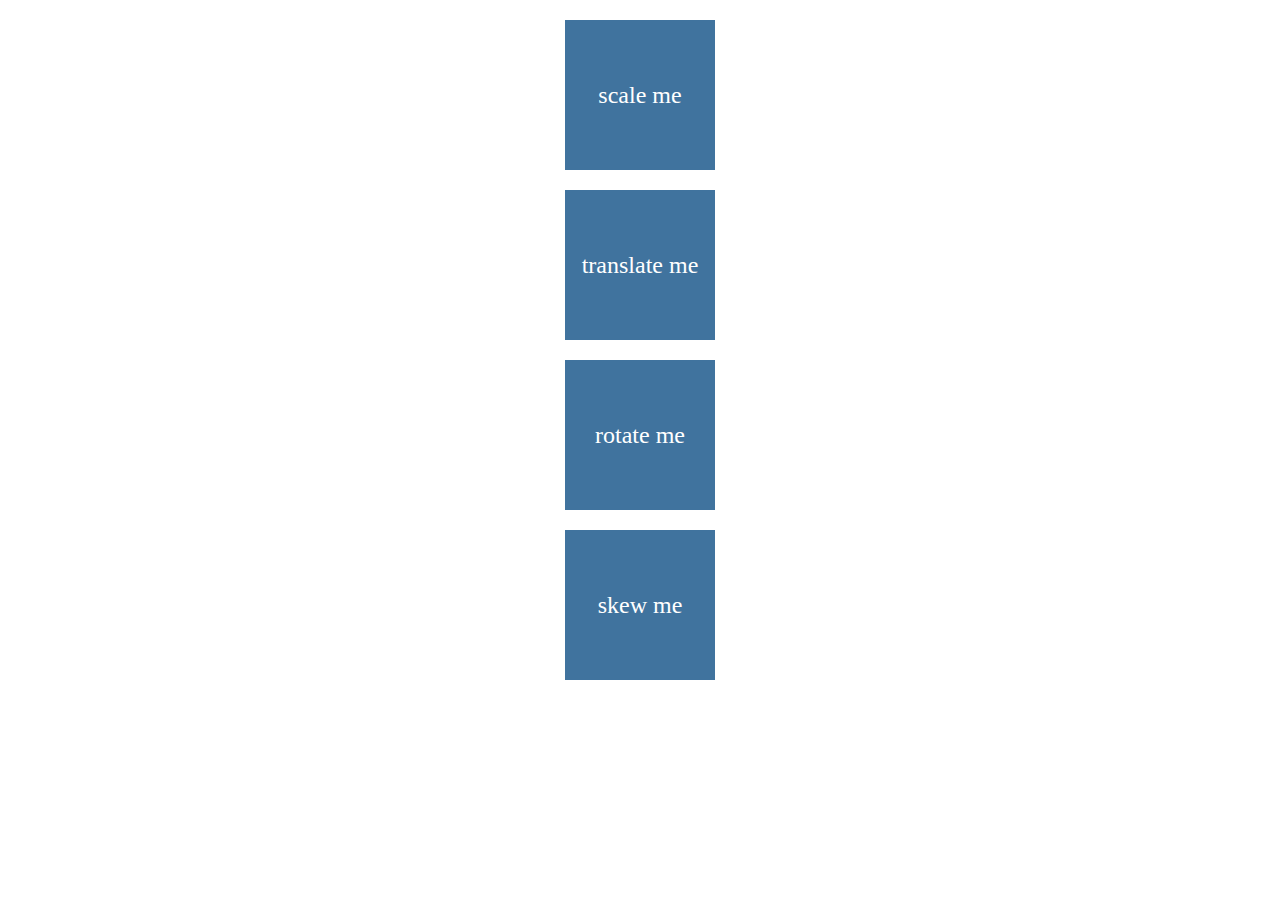
<file: 2D_transform_basics/index.htm>
<!DOCTYPE html>
<html>
  <head>
    <meta charset="UTF-8" />
    <title>Transition</title>
    <style type="text/css">
      div {
        height: 150px;
        width: 150px;
        background-color: #40739e;
        color: white;
        line-height: 150px;
        text-align: center;
        font-size: 24px;
        margin: 20px;
        margin-right: auto;
        margin-left: auto;
        transition: transform 1s;
      }

      .scale:hover {
        transform: scale(1.2);
      }

      .translate:hover {
        transform: translateX(320px);
      }

      .rotate:hover {
        transform: rotate(180deg);
      }

      .skew:hover {
        transform: skew(20deg);
      }
    </style>
  </head>

  <body>
    <div class="scale">scale me</div>
    <div class="translate">translate me</div>
    <div class="rotate">rotate me</div>
    <div class="skew">skew me</div>
  </body>
</html>
</file>
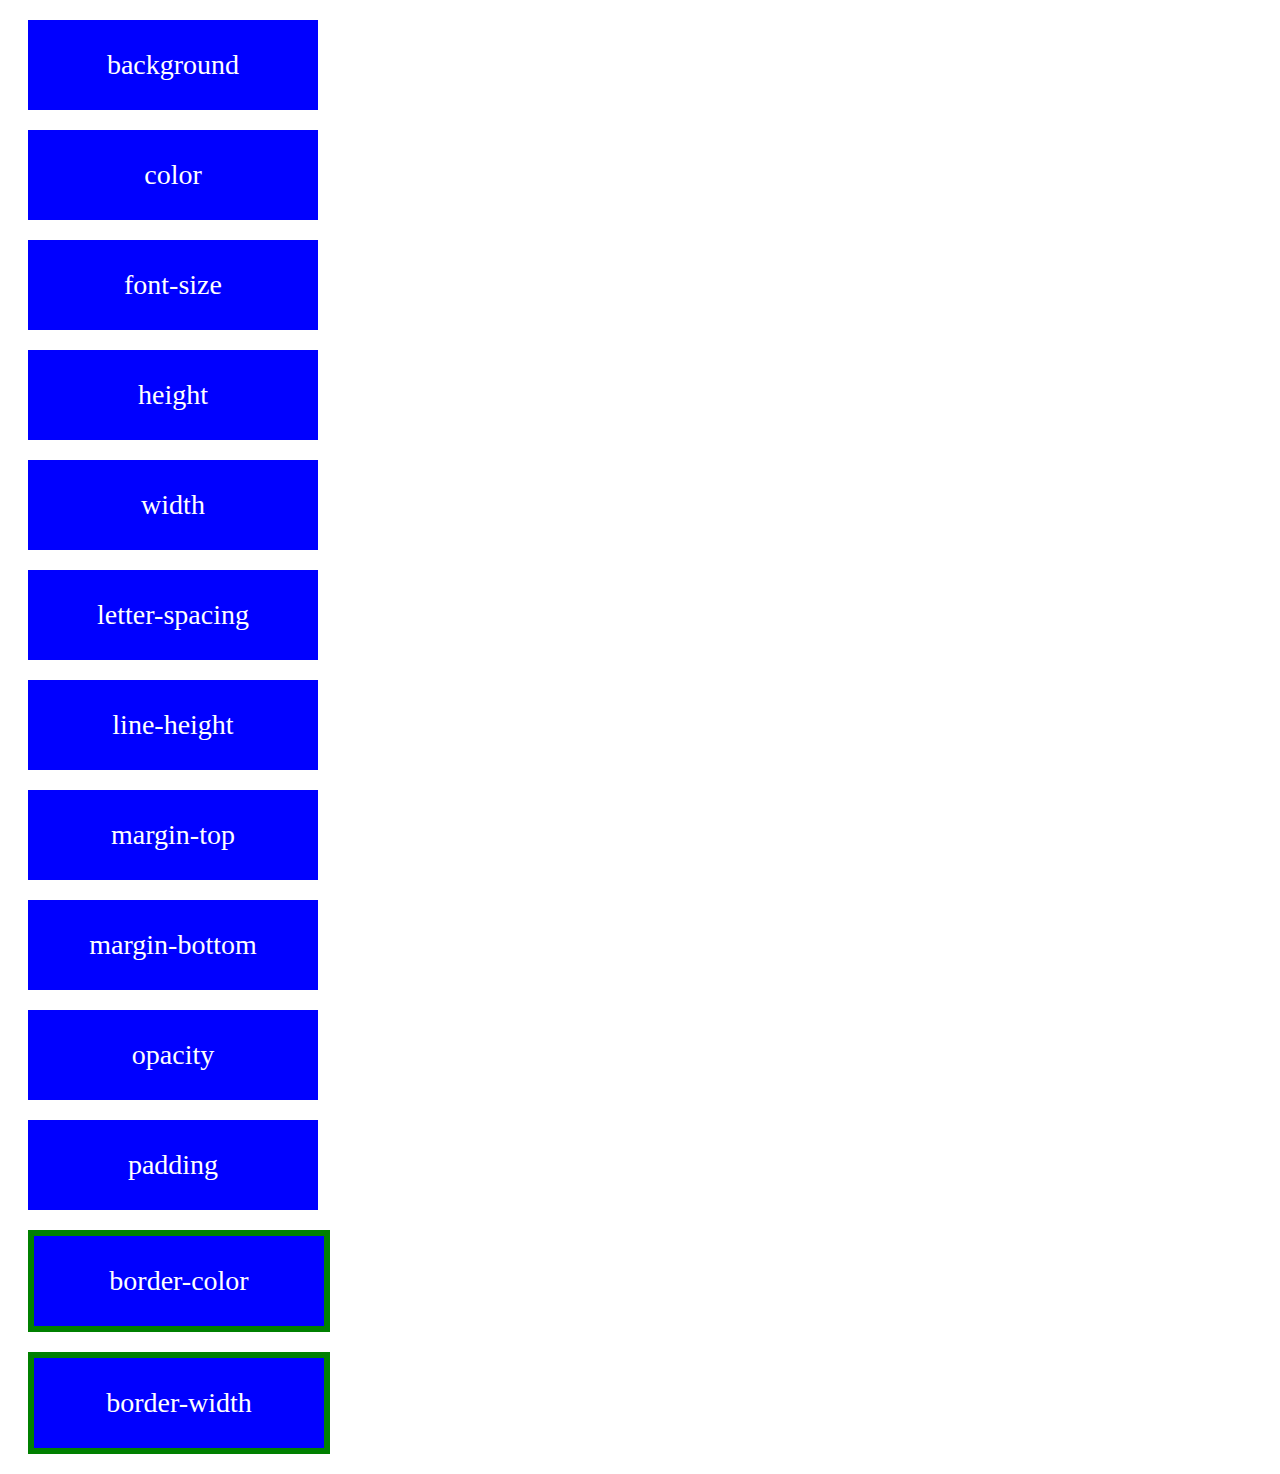
<file: what_properties_can_be_Transitioned/index.html>
<!DOCTYPE html>
<html lang="en-US">
    
<head>
    <meta charset="UTF-8">
    <meta name="viewport" content="width=device-width, initial-scale=1">
    <title>CSS animatin, transitions and transforms</title>
                
    <!-- OUR STYLESHEET -->
    <link rel="stylesheet" href="style.css" type="text/css" media="all">
    
</head>
    
<body>

	<div class="background">background</div>
	<div class="color">color</div>
	<div class="font-size">font-size</div>
	<div class="height">height</div>
	<div class="width">width</div>
	<div class="letter-spacing">letter-spacing</div>
	<div class="line-height">line-height</div>
	<div class="margin-top">margin-top</div>
	<div class="margin-bottom">margin-bottom</div>
	<div class="opacity">opacity</div>
	<div class="padding">padding</div>
	<div class="border-color">border-color</div>
	<div class="border-width">border-width</div>
    
</body>

</html>
</file>
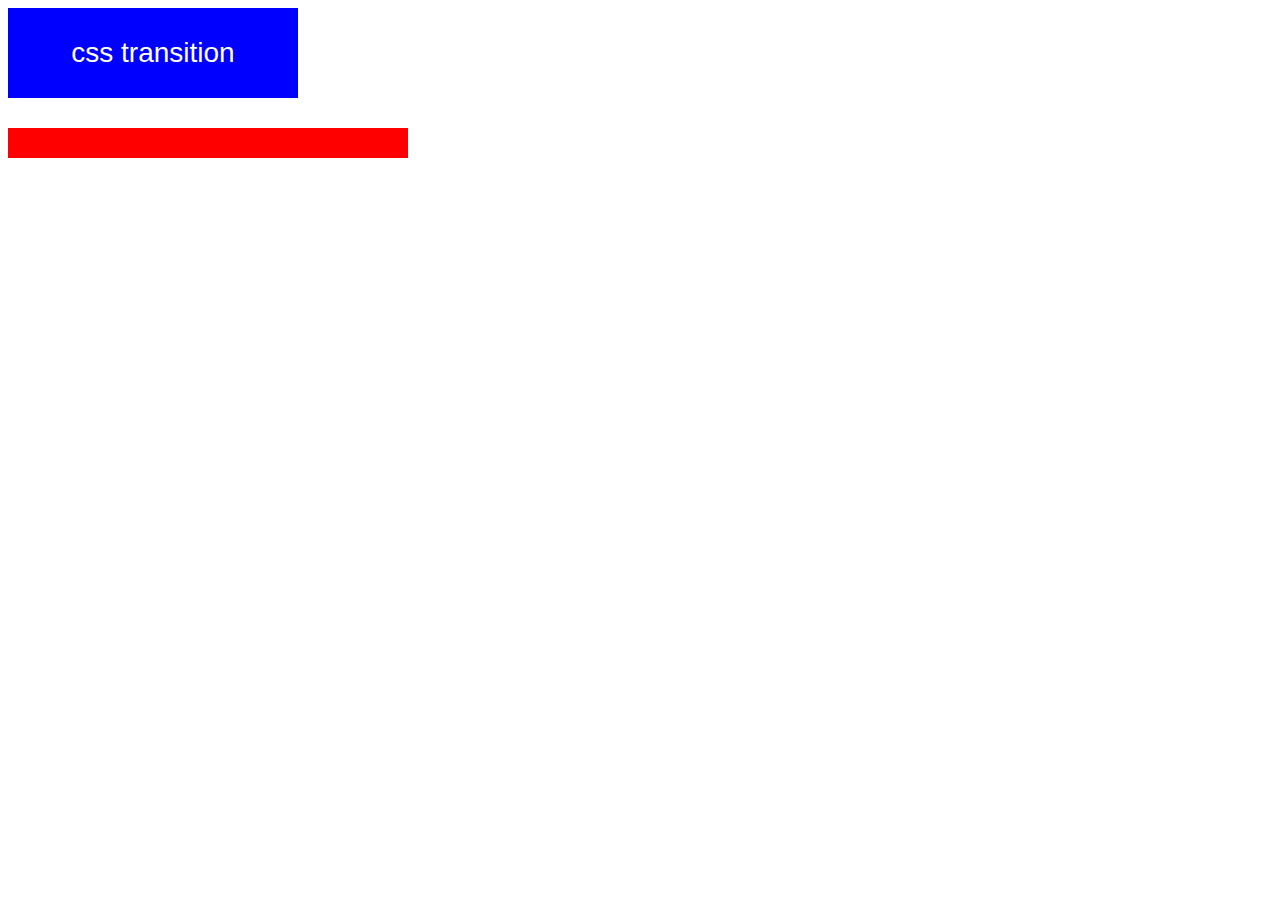
<file: css_transitions_basics/what is css transitions/index.html>
<!DOCTYPE html>
<html lang="en-US">
  <head>
    <meta charset="UTF-8" />
    <meta name="viewport" content="width=device-width, initial-scale=1" />
    <title>CSS animation, transitions and transforms</title>

    <!-- OUR STYLESHEET -->
    <link rel="stylesheet" href="style.css" type="text/css" media="all" />
  </head>

  <body>
    <button>css transition</button>

    <div id="ProgressBar">
      <div id="ProgressBarPercentage"></div>
    </div>
  </body>
</html>
</file>
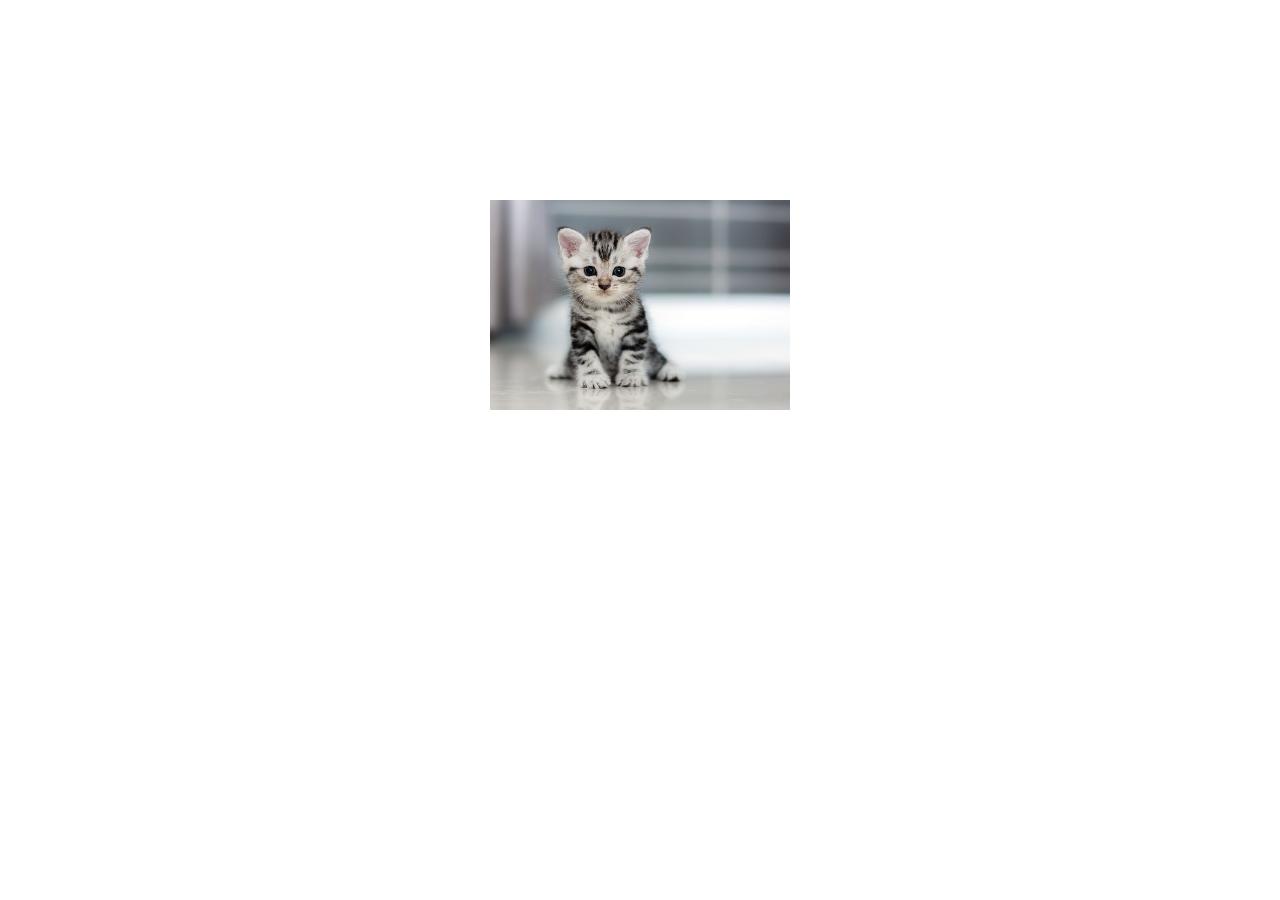
<file: 2D_transform_basics/rotate/rotate.htm>
<!doctype html>
<html>
<head>
<meta charset="UTF-8">
<title>Transition</title>
<style type="text/css">

img {
	width: 300px;
	display: block;
	margin: auto;
	margin-top: 200px;
	transition: transform 2s;
}

img:hover {
	transform: rotate(200grad);
}

</style>
</head>

<body>

	<img src="cat.jpg" alt="">

</body>
</html>
</file>
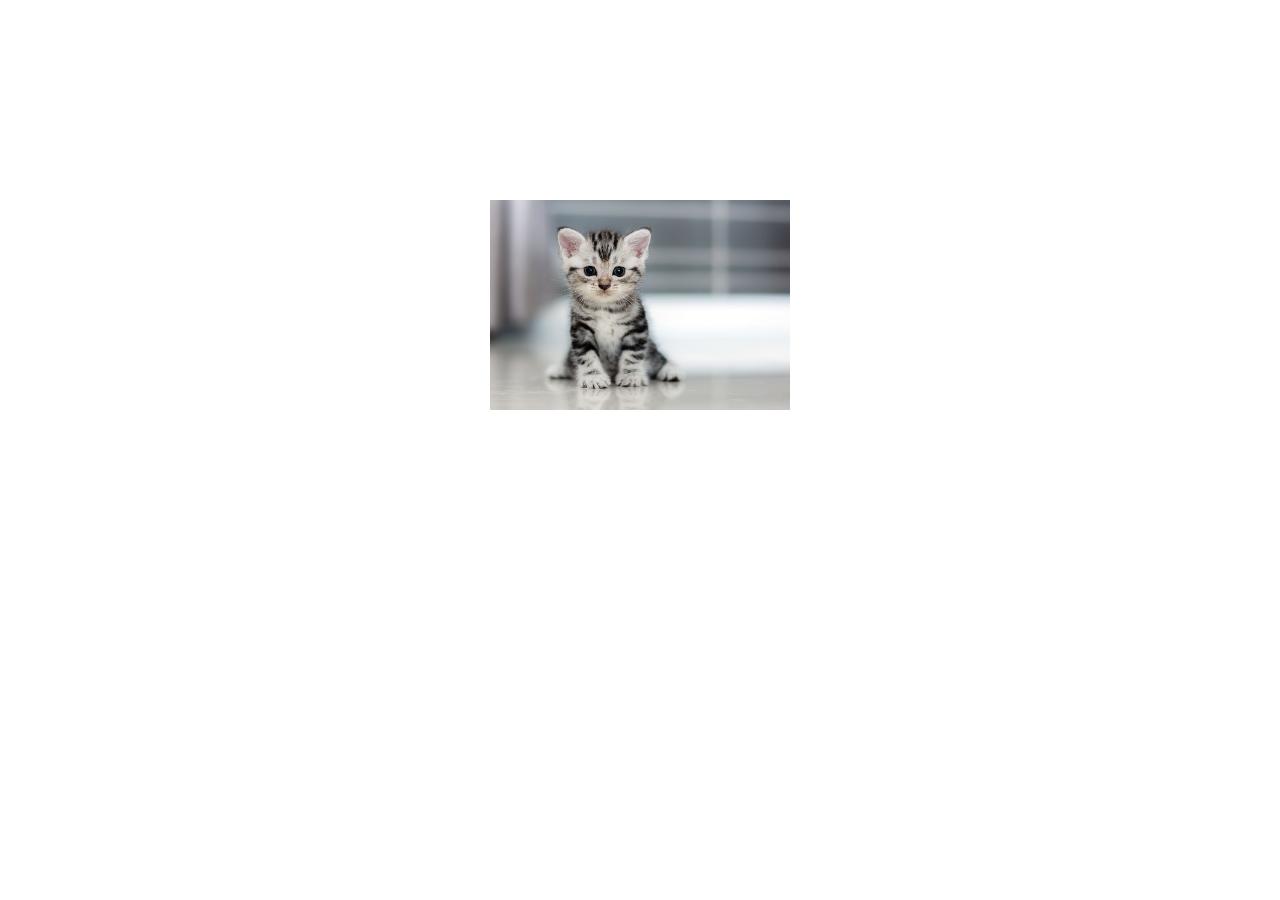
<file: 2D_transform_basics/skew/skew.htm>
<!doctype html>
<html>
<head>
<meta charset="UTF-8">
<title>Transition</title>
<style type="text/css">

img {
	width: 300px;
	display: block;
	margin: auto;
	margin-top: 200px;
	transition: transform 2s;
}

img:hover {
	transform: skew(20deg, 40deg);
}

</style>
</head>

<body>

	<img src="cat.jpg" alt="">

</body>
</html>
</file>
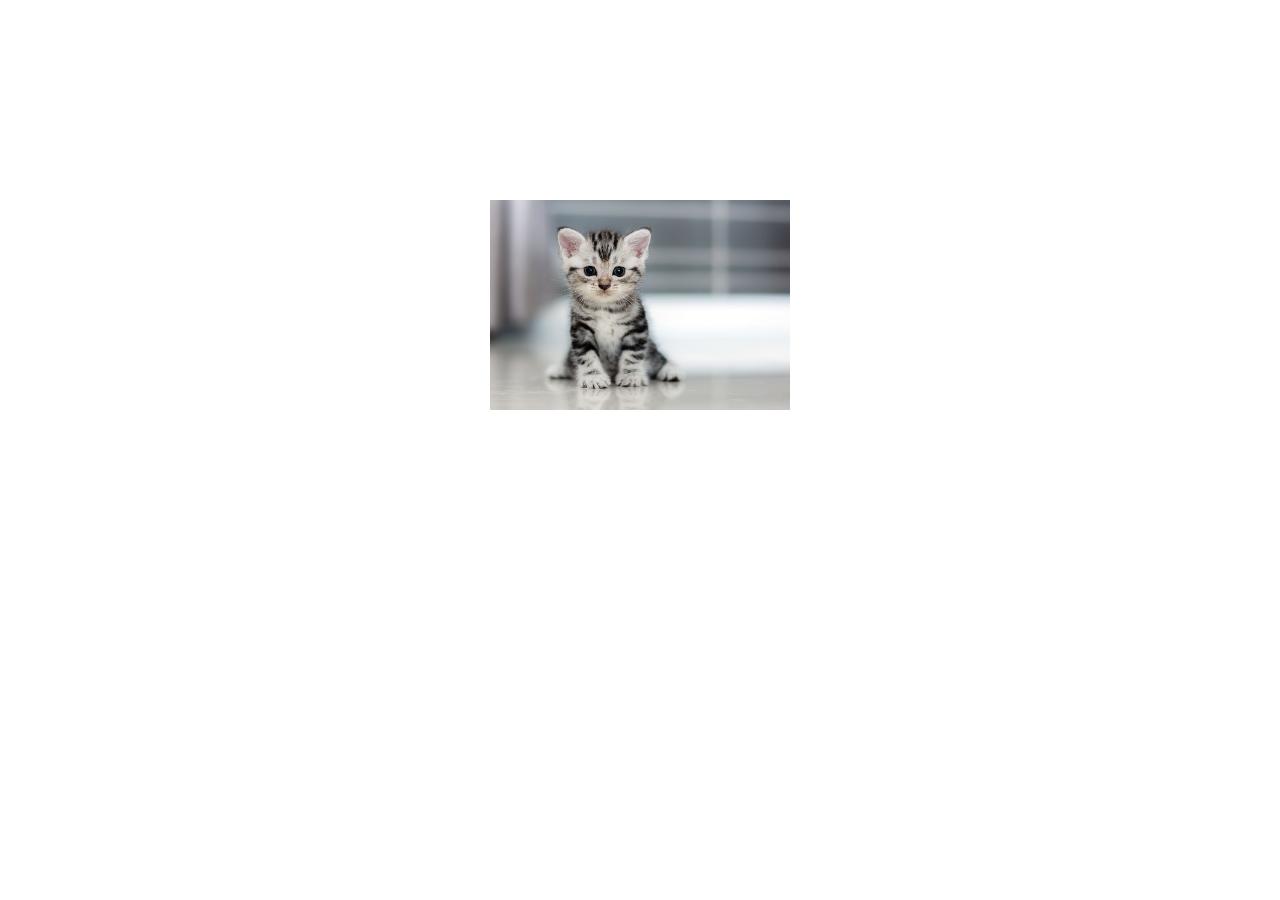
<file: 2D_transform_basics/tranlsate/translate.htm>
<!DOCTYPE html>
<html>
  <head>
    <meta charset="UTF-8" />
    <title>Transition</title>
    <style type="text/css">
      img {
        width: 300px;
        display: block;
        margin: auto;
        margin-top: 200px;
        transition: transform 2s;
      }

      img:hover {
        transform: translate(-500px, 200px);
      }
    </style>
  </head>

  <body>
    <img src="cat.jpg" alt="" />
  </body>
</html>

<!-- 

transfrom: translate(the value);

transform: translate(10px, 10px)

 -->
</file>
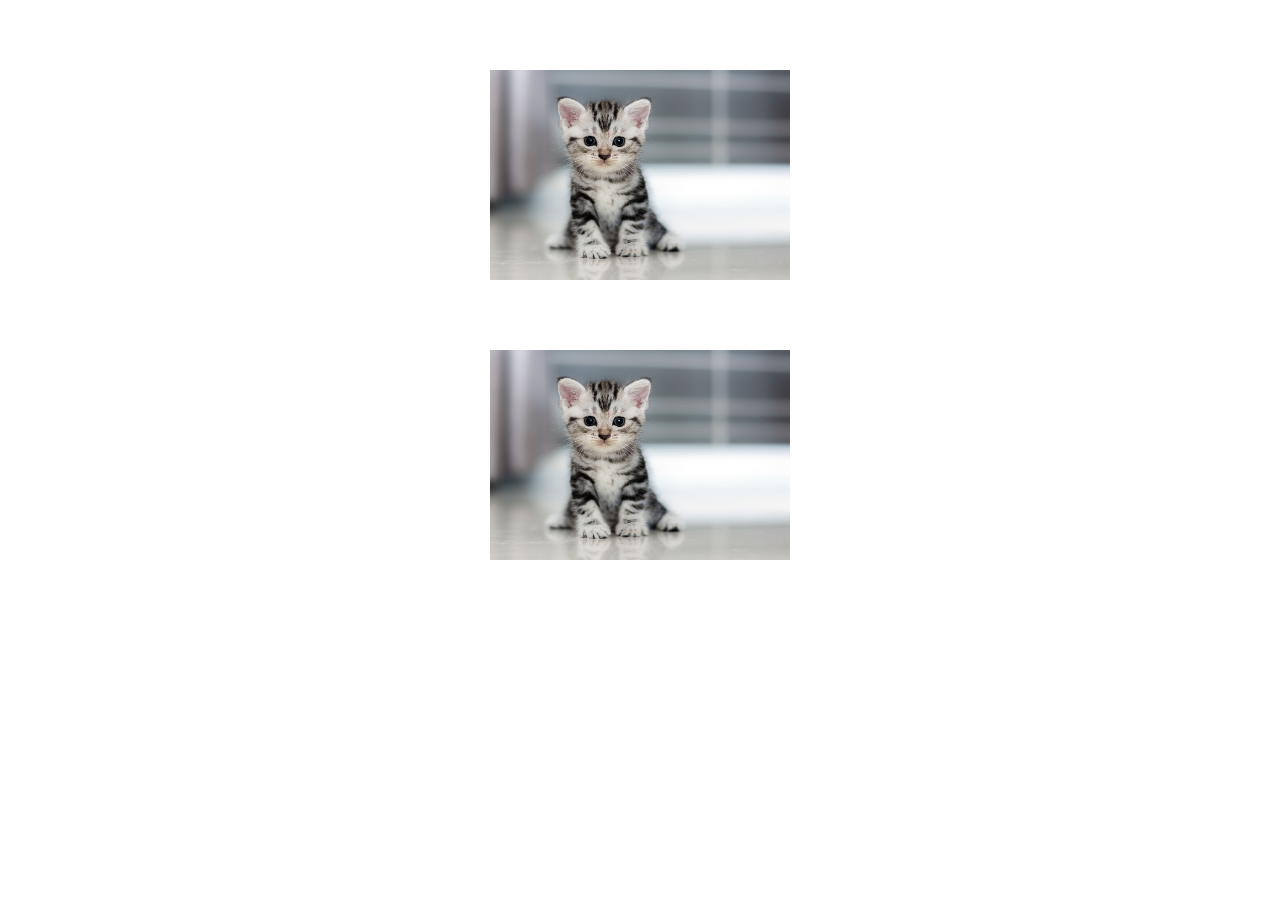
<file: 2D_transform_basics/transform_origin/cat demo/transform-origin.htm>
<!DOCTYPE html>
<html>
  <head>
    <meta charset="UTF-8" />
    <title>Transition</title>
    <style type="text/css">
      img {
        width: 300px;
        display: block;
        margin: auto;
        margin-bottom: 70px;
        margin-top: 70px;
        transition: transform 1s;
      }

      .second {
        transform-origin: top left;
        margin-bottom: 0;
      }

      .first:hover,
      .second:hover {
        transform: rotate(30deg);
      }
    </style>
  </head>

  <body>
    <img src="cat.jpg" alt="" class="first" />
    <img src="cat.jpg" alt="" class="second" />
  </body>
</html>
</file>
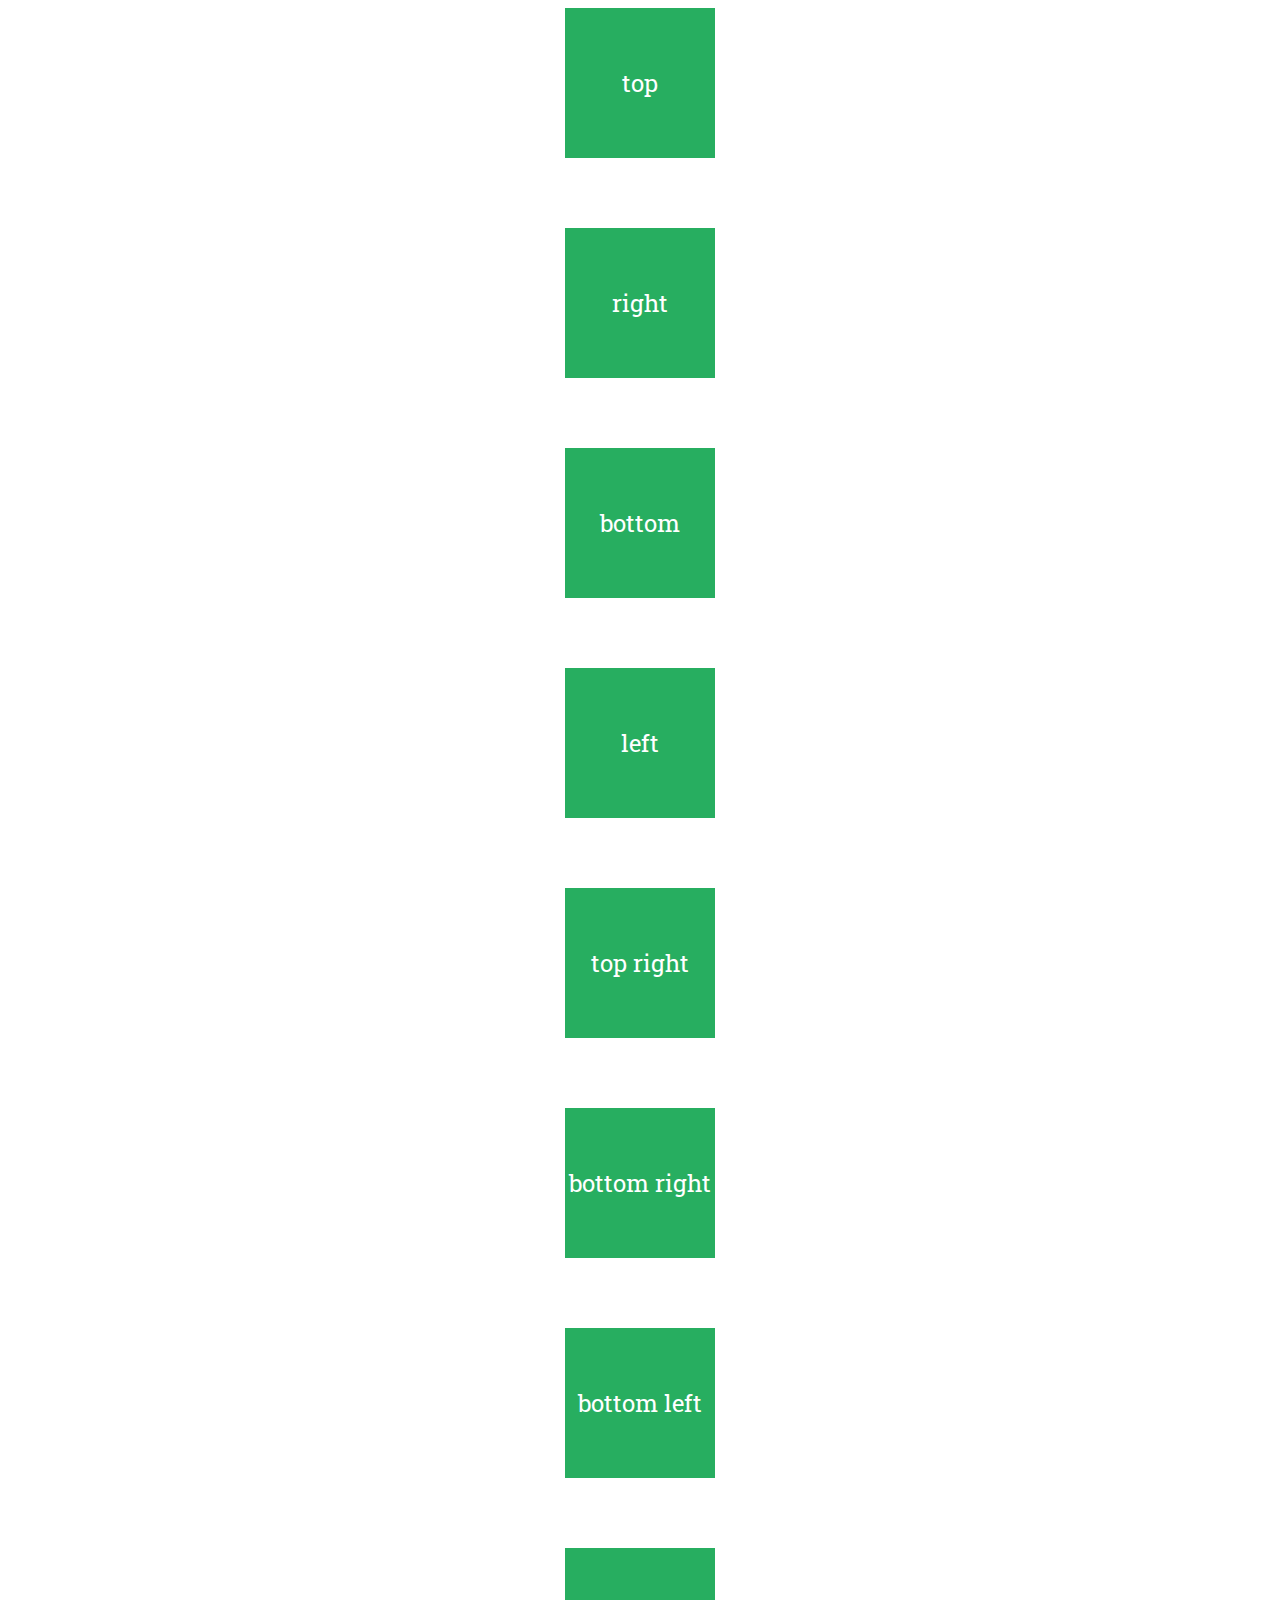
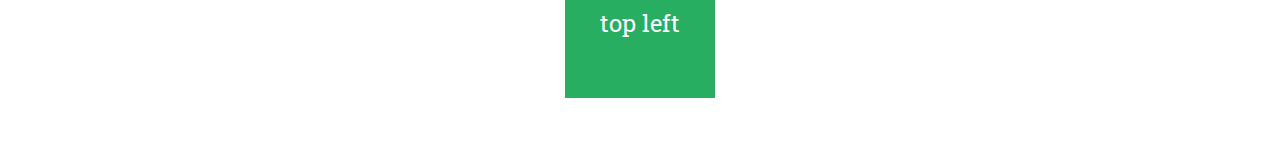
<file: 2D_transform_basics/transform_origin/keywords demo/transform-origin.htm>
<!DOCTYPE html>
<html>
  <head>
    <meta charset="UTF-8" />
    <title>Transition</title>
    <link
      href="https://fonts.googleapis.com/css?family=Roboto+Slab"
      rel="stylesheet"
    />
    <style type="text/css">
      div {
        width: 150px;
        height: 150px;
        background-color: #27ae60;
        display: block;
        margin: auto;
        margin-bottom: 70px;
        color: white;
        font-size: 24px;
        font-family: 'Roboto Slab', serif;
        text-align: center;
        line-height: 150px;
        transition: transform 1s;
      }

      div:hover {
        transform: rotate(45deg);
      }

      .top {
        transform-origin: top;
      }

      .right {
        transform-origin: right;
      }

      .left {
        transform-origin: left;
      }

      .bottom {
        transform-origin: bottom;
      }

      .top-right {
        transform-origin: top right;
      }

      .top-left {
        transform-origin: top left;
      }

      .bottom-right {
        transform-origin: bottom right;
      }

      .bottom-left {
        transform-origin: bottom left;
      }
    </style>
  </head>

  <body>
    <div class="top">top</div>
    <div class="right">right</div>
    <div class="bottom">bottom</div>
    <div class="left">left</div>
    <div class="top-right">top right</div>
    <div class="bottom-right">bottom right</div>
    <div class="bottom-left">bottom left</div>
    <div class="top-left">top left</div>
  </body>
</html>
</file>
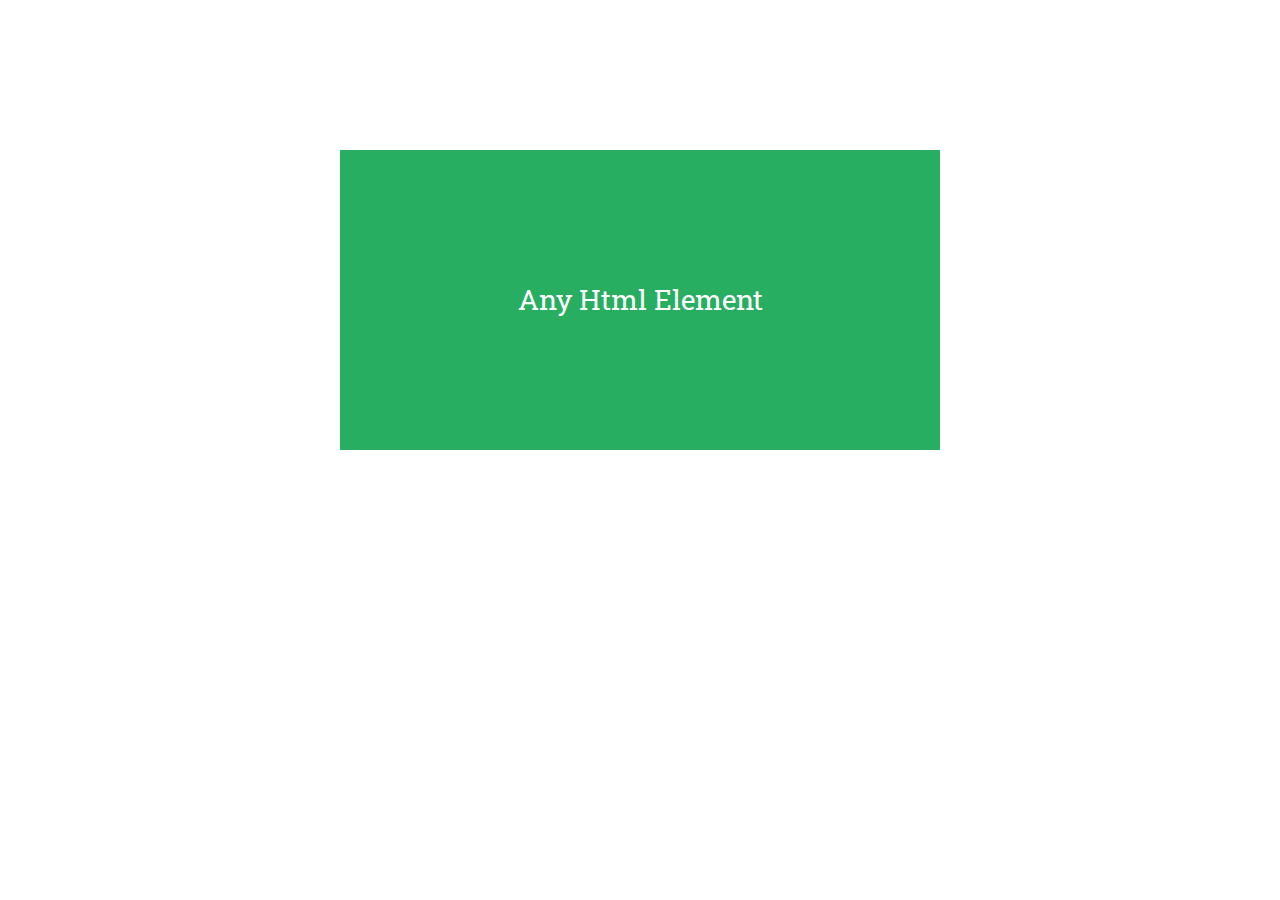
<file: 2D_transform_basics/transform_origin/X & Y offsets/transform-origin.htm>
<!doctype html>
<html>
<head>
<meta charset="UTF-8">
<title>Transition</title>
<link href="https://fonts.googleapis.com/css?family=Roboto+Slab" rel="stylesheet">
<style type="text/css">

div {
	width: 600px;
	height: 300px;
	background-color: #27ae60;
	display: block;
	margin: auto;
	margin-top: 150px;
	color: white;
	font-size: 28px;
	text-transform: capitalize;
	font-family: 'Roboto Slab', serif;
	text-align: center;
	line-height: 300px;
	transition: transform 1s;
	transform-origin: 300px 150
}

div:hover {
	transform: rotate(45deg);
}

</style>
</head>

<body>

	<div class="top">
		any html element
	</div>

</body>
</html>
</file>
<file: what_properties_can_be_Transitioned/style.css>
div {
	height: 90px;
	width: 290px;
	font-size: 28px;
	margin: 20px;
	color: white;
	border: none;
	background-color: blue;
	line-height: 90px;
	text-align: center;
	transition: all 1s;
}

.background:hover {
	background-color: green
}

.color:hover {
	color: red;
}

.font-size:hover {
	font-size: 32px;
}

.height:hover {
	height: 120px;
}

.width:hover {
	width: 340px;
}

.letter-spacing:hover {
	letter-spacing: 5px;
}

.line-height:hover {
	line-height: 120px;
}

.margin-bottom:hover {
	margin-bottom: 50px;
}

.margin-top:hover {
	margin-top: 50px;
}

.opacity:hover {
	opacity: .3;
}

.padding:hover {
	padding: 20px;
}

.border-color, .border-width {
	border: 6px solid green;
}

.border-color:hover {
	border-color: red;
}

.border-width:hover {
	border-width: 12px;
}
</file>
<file: css_transitions_basics/what is css transitions/style.css>
button {
  height: 90px;
  width: 290px;
  font-size: 28px;
  color: white;
  border: none;
  background-color: blue;

  transition: all 3s ease-in 2s;
}

button:hover {
  background-color: yellow;
  color: black;
  border-radius: 50%;
}

#ProgressBar {
  margin-top: 30px;
  height: 30px;
  width: 400px;
}

#ProgressBarPercentage {
  height: 30px;
  background-color: rgb(255, 0, 0);
  animation: loadProgressBar 2s linear;
}

@keyframes loadProgressBar {
  0% {
    width: 0;
  }
  100% {
    width: 100%;
  }
}
</file>
